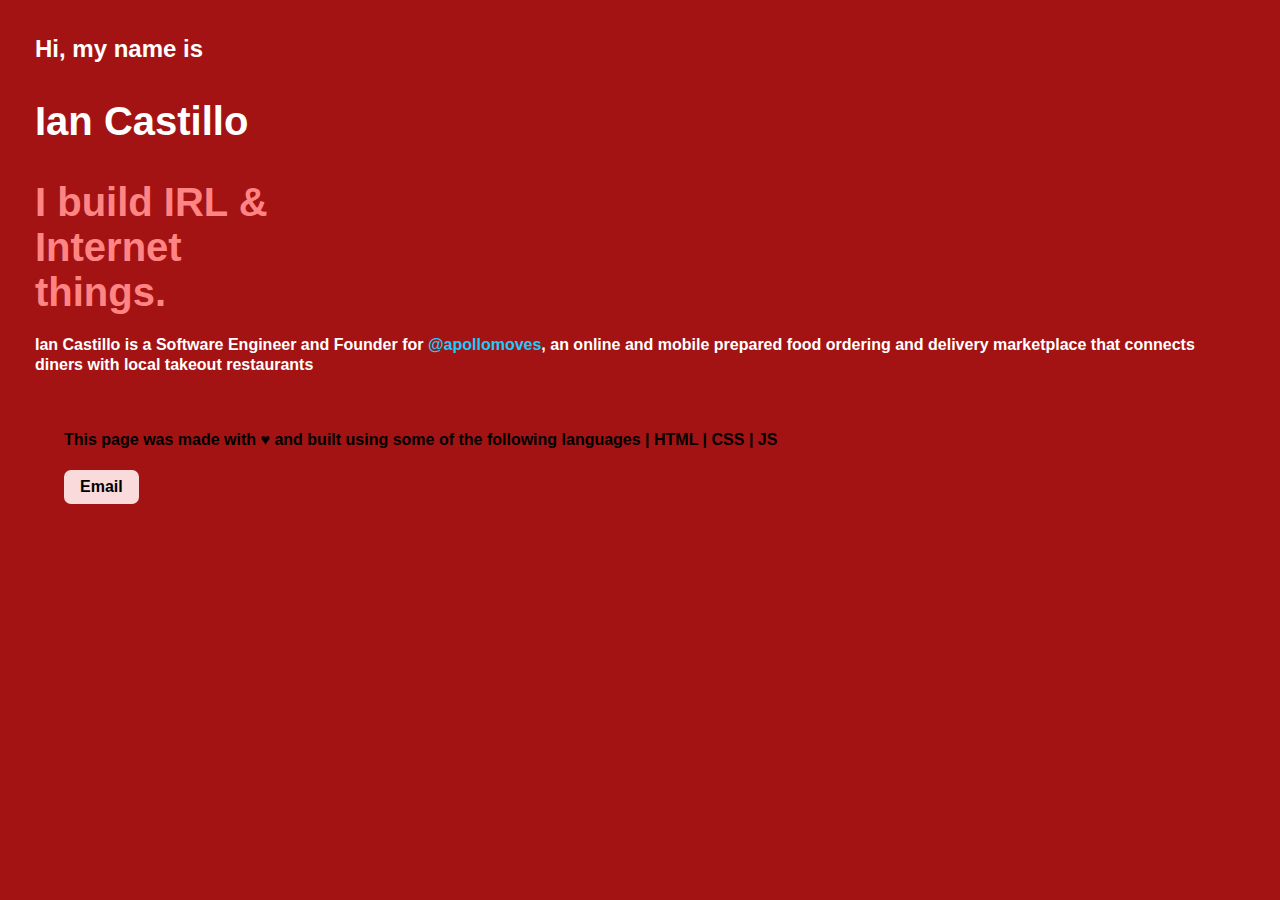
<file: index.html>
<!DOCTYPE html>
<html>
	<div class="container">
<head>
		<title>Ian Castillo</title>
		<link rel="stylesheet" type="text/css" href="CSS/index.css">
		<link href="https://rsms.me/inter/inter.css" rel="stylesheet">
</head>
<meta name="viewport" content="width=device-width, initial-scale=1">


<body>
  <div class="body">
		<div class="bodytext">
				<header>
						<div class="headertext"> Hi, my name is</div>
						<br><br>
						<div class="headertexttwo"> Ian Castillo</div> 
						<br><br>
						<div class="headertextthree"> I build IRL  &</div> 
						<div class="headertextthree">Internet</div> 
						<div class="headertextthree">things.</div> 


					</header>
					<p style="font-size:16px; color:white;">
						Ian Castillo is a Software Engineer and Founder for <a href="https://twitter.com/apollomoves"> <span style="color: #1dcaff"> @apollomoves</span></a>, an online and mobile prepared food ordering and delivery marketplace that connects diners with local takeout restaurants
			</div>
		</div>
	</div>
 
</body>
	<!-- <div class="col bg-warning">
		<img src="img/IAN.jpeg" alt="Photo of Ian">
	</div> -->

</div>

<div class="footer">
		<p style="font-size:16px; color:#000000;">
				This page was made with &hearts; and built using some of the following languages | HTML | CSS | JS
			</p>
		<a href="#" class="button">Email</a>
	</div>
</html>
</file>
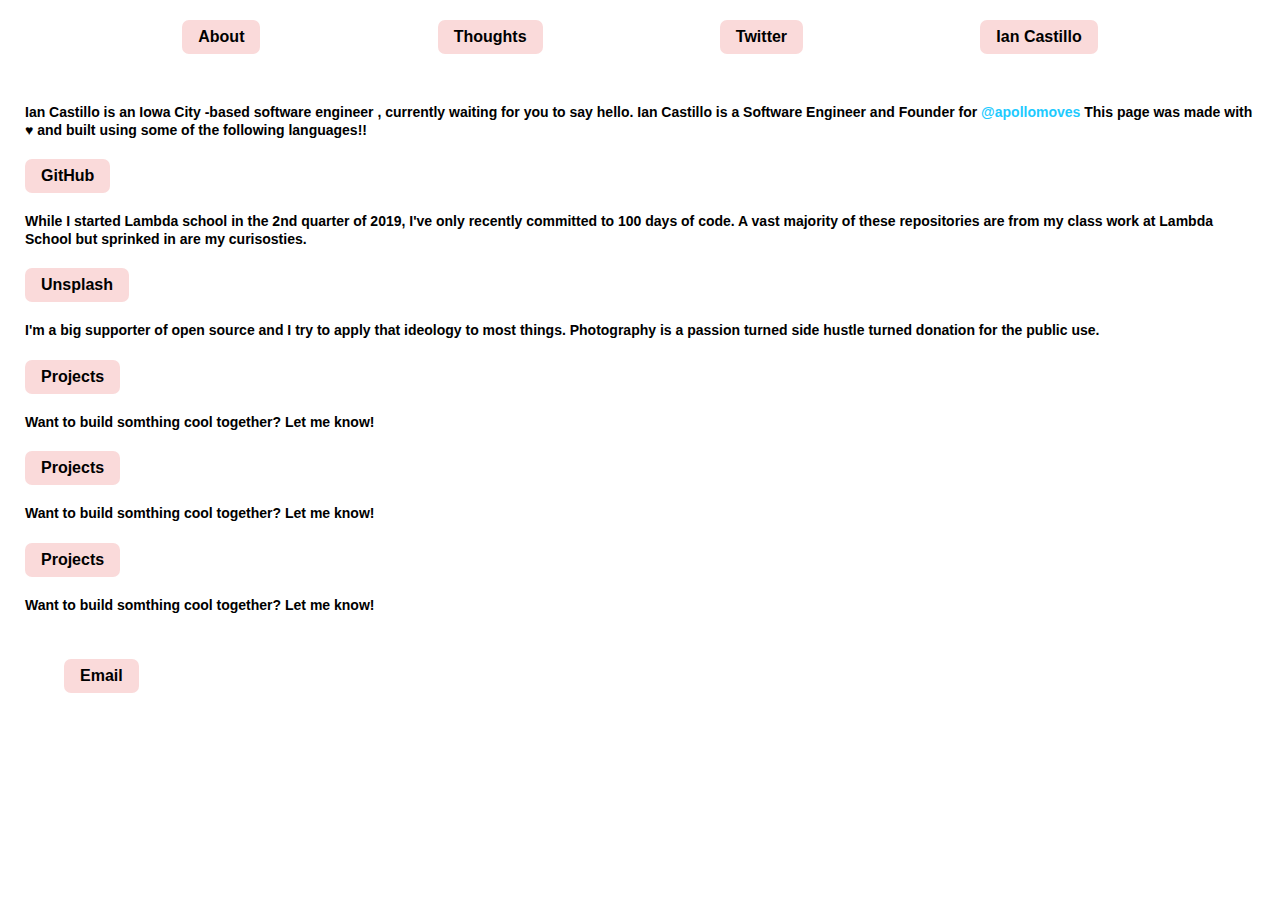
<file: Ian/index.html>
<!DOCTYPE html>
<html>
	<div class="container">

	<header>
			<div class="row">
				<div class="topnav">
					<a href="#code">About</a>
					<a href="#email">Thoughts</a>
					<a href="#twitter">Twitter</a>
					<a href="#github">Ian Castillo</a>
				</div>
	</header>
<head>
		<title>Ian Castillo</title>
		<link rel="stylesheet" type="text/css" href="CSS/index.css">
		<link rel="stylesheet" href="//fonts.googleapis.com/css?family=Montserrat:400,900&display=swap" />
</head>
<meta name="viewport" content="width=device-width, initial-scale=1">
<style>
/* width */
::-webkit-scrollbar {
  width: 7px;
}

/* Track */
::-webkit-scrollbar-track {
  box-shadow: inset 0 0 5px rgb(238, 161, 161); 
  
}
 
/* Handle */
::-webkit-scrollbar-thumb {
  background:#fadada; 
  border-radius: 10px;
}

/* Handle on hover */
::-webkit-scrollbar-thumb:hover {
  background: #b30000; 
}
</style>
<body>
	
  <div class="body">
		<div class="bodytext">
					<p style="font-size:14px; color:#000000;">
						Ian Castillo is an Iowa City -based software engineer , currently waiting for you to say hello.

						Ian Castillo is a Software Engineer and Founder for  <span style="color: #1dcaff">@apollomoves</span>
						This page was made with &hearts; and built using some of the following languages!!
					</p>
					<a href="#" class="button">GitHub</a>
					<p style="font-size:14px; color:#000000;">
							While I started Lambda school in the 2nd quarter of 2019, I've only recently committed to 100 days of code.  A vast majority of these repositories are from my class work at Lambda School but sprinked in are my curisosties. 
						</p>
					<a href="#" class="button">Unsplash</a>
					<p style="font-size:14px; color:#000000;">
							I'm a big supporter of open source and I try to apply that ideology to most things. Photography is a passion turned side hustle turned donation for the public use. 
						</p>
					<a href="#" class="button">Projects</a>
					<p style="font-size:14px; color:#000000;">
							Want to build somthing cool together? Let me know!</p>
							<a href="#" class="button">Projects</a>
					<p style="font-size:14px; color:#000000;">
							Want to build somthing cool together? Let me know!</p><a href="#" class="button">Projects</a>
							<p style="font-size:14px; color:#000000;">
									Want to build somthing cool together? Let me know!</p>
			</div>
		</div>
	</div>
  
	

</body>
	<!-- <div class="col bg-warning">
		<img src="img/IAN.jpeg" alt="Photo of Ian">
	</div> -->

</div>

<div class="footer">
		<a href="#" class="button">Email</a>
	</div>
</html>
</file>
<file: CSS/index.css>
* {
  box-sizing: border-box;
  margin: 0;
  padding: 0;
  background-color: #a41313;
}


body {
  font-family: 'Open Sans', sans-serif;
}

html {
  font-family: 'Open Sans', sans-serif;
  font-weight: bold;
}

header {
color:white
}

.headertext {
  font-size: 24px;
}
.headertexttwo {
  font-size: 40px;
}

.headertextthree {
  font-size: 40px;
  color: #ff8585;
}

.body {
  margin: 25px;
  background-color: #a41313;
}

.body {
  /* display: flex;
  justify-content: space-evenly; */
  box-sizing: border-box;
  min-width: 300px;
  /* margin: 15px 15px; */
  padding: 10px;
}

.topnav {
  display: flex;
  justify-content: space-evenly;
  /* margin: 2px; */
  margin-top: 20px;
  text-decoration: none;
  color:white

}


.bottomnav {
  display: flex;
  justify-content: left;
  margin: 5px;
  margin-top: 20px;
  text-decoration: none;

}

.button {
  background-color: #fadada;
  border: none;
  color: black;
  /* padding: 15px 32px; */
  text-align: center;
  text-decoration: none;
  display: inline-block;
  font-size: 16px;
  /* margin: 4px 2px; */
  cursor: pointer;
  border-radius: 7px;
  background-color: #fadada;
  padding: 8px 16px;

}
a {
  color: black;
  text-decoration: none;
}

img {
  /* max-width: 100%; */
    min-width: 50%;
    max-width: 100%;
    height: auto;
    border-radius: 7px;
  
}
.row {
  margin-top: 5px;
}

.row:after {
  content: "";
  clear: both;
  display: table;
}
/* 
[class*="col-"] {
  float: left;
  padding: 15px;
  width: 100%;
} */

@media only screen and (min-width: 600px) {
  .col-s-1 {width: 8.33%;}
  .col-s-2 {width: 16.66%;}
  .col-s-3 {width: 25%;}
  .col-s-4 {width: 33.33%;}
  .col-s-5 {width: 41.66%;}
  .col-s-6 {width: 50%;}
  .col-s-7 {width: 58.33%;}
  .col-s-8 {width: 66.66%;}
  .col-s-9 {width: 75%;}
  .col-s-10 {width: 83.33%;}
  .col-s-11 {width: 91.66%;}
  .col-s-12 {width: 100%;}
}
@media only screen and (min-width: 768px) {
  .col-1 {width: 8.33%;}
  .col-2 {width: 16.66%;}
  .col-3 {width: 25%;}
  .col-4 {width: 33.33%;}
  .col-5 {width: 41.66%;}
  .col-6 {width: 50%;}
  .col-7 {width: 58.33%;}
  .col-8 {width: 66.66%;}
  .col-9 {width: 75%;}
  .col-10 {width: 83.33%;}
  .col-11 {width: 91.66%;}
  .col-12 {width: 100%;}
}

.btn {
  background-color: rgb(167, 10, 10);
  border: black;
  color: white;
  opacity: 0.3;
  padding: 17px 32px;
  text-align: center;
  text-decoration: none;
  display: inline-block;
  font-size: 16px;
  margin: 6px 2px;
  cursor: pointer;
  border-radius: 10px;
  border-style: solid;
}
.footer {
  position: relative;
  margin-left: 5%;
  margin-right: 5%;
  font-size: 18px;
  /* max-width: 1000px; */
}
.footertext {
  position: absolute;
  right: 5%;
  bottom: 5%;
}
* {
  box-sizing: border-box;
}

h1 {
  font-size: 1.5rem;
}
h2 {
  font-size: 1.5rem;
}
p {
  margin: 20px 0;
  line-height: 1.25;
}
ß

html, body {
  max-width: 100%;
  overflow-x: hidden;
}
</file>
<file: Ian/CSS/index.css>
* {
  box-sizing: border-box;
  margin: 0;
  padding: 0;
}
html {
  font-family: "Lucida Sans", sans-serif;
  font-weight: bold;
}
.dropdown {
  z-index: 2;
  position: absolute;
  left: 25px;
  cursor: pointer;
}
.dropdown .dropdown-button {
  padding: 15px;
  border: 3px solid #ffffff;
  color: #ffffff;
  font-size: 20px;
  font-weight: bold;
}
.dropdown .dropdown-button:hover {
  background-color: #be2530;
}
.dropdown .dropdown-content {
  width: 100%;
  position: absolute;
  background-color: #ffffff;
  display: flex;
  flex-direction: column;
  align-items: center;
  margin: 10px;
  border: 2.5px solid #931d25;
}
.dropdown .dropdown-link {
  width: 100%;
  text-align: center;
  padding: 15px 0;
  font-size: 18px;
  text-decoration: none;
  color: #931d25;
}
.dropdown .dropdown-link:hover {
  color: #ffffff;
  background-color: #931d25;
}
.dropdown .dropdown-hidden {
  display: none;
}

.body {
  display: flex;
  justify-content: space-evenly;
  box-sizing: border-box;
  min-width: 300px;
  margin: 15px 15px;
  padding: 10px;
}

.topnav {
  display: flex;
  justify-content: space-evenly;
  margin: 5px;
  margin-top: 20px;
}

.bottomnav {
  display: flex;
  justify-content: left;
  margin: 5px;
  margin-top: 20px;
}

.button {
  background-color: #fadada;
  border: none;
  color: black;
  /* padding: 15px 32px; */
  text-align: center;
  text-decoration: none;
  display: inline-block;
  font-size: 16px;
  /* margin: 4px 2px; */
  cursor: pointer;
}
a {
  display: block;
  color: black;
  padding: 8px 16px;
  text-decoration: none;
  /* border-style: solid; */
  border-radius: 7px;
  background-color: #fadada;
}
/* a:hover {
  color: black;
  border-style: solid;
  border-color: #000;
  /* border-radius: 7px;
  opacity: 0.5; */
} */
.box-title {
  font-size: 2em;
  margin: 1%;
}
.box-description {
  font-size: 1em;
  margin: 1%;
}
.sectionone {
  border-style: solid;
  margin: 5%;
  background-color: orange;
  border-radius: 7px;
}
.sectiontwo {
  margin: 5%;
  border-style: solid;
  background-color: orange;
  border-radius: 7px;
}
.all-in-one {
  margin: 5%;
  border-style: solid;
  background-color: orange;
  border-radius: 7px;
}
img {
  /* max-width: 100%; */
    min-width: 50%;
    max-width: 100%;
    height: auto;
    border-radius: 7px;
  
}
.row {
  margin-top: 5px;
}

.row:after {
  content: "";
  clear: both;
  display: table;
}
/* 
[class*="col-"] {
  float: left;
  padding: 15px;
  width: 100%;
} */

@media only screen and (min-width: 600px) {
  .col-s-1 {width: 8.33%;}
  .col-s-2 {width: 16.66%;}
  .col-s-3 {width: 25%;}
  .col-s-4 {width: 33.33%;}
  .col-s-5 {width: 41.66%;}
  .col-s-6 {width: 50%;}
  .col-s-7 {width: 58.33%;}
  .col-s-8 {width: 66.66%;}
  .col-s-9 {width: 75%;}
  .col-s-10 {width: 83.33%;}
  .col-s-11 {width: 91.66%;}
  .col-s-12 {width: 100%;}
}
@media only screen and (min-width: 768px) {
  .col-1 {width: 8.33%;}
  .col-2 {width: 16.66%;}
  .col-3 {width: 25%;}
  .col-4 {width: 33.33%;}
  .col-5 {width: 41.66%;}
  .col-6 {width: 50%;}
  .col-7 {width: 58.33%;}
  .col-8 {width: 66.66%;}
  .col-9 {width: 75%;}
  .col-10 {width: 83.33%;}
  .col-11 {width: 91.66%;}
  .col-12 {width: 100%;}
}

.btn {
  background-color: rgb(167, 10, 10);
  border: black;
  color: white;
  opacity: 0.9;
  padding: 17px 32px;
  text-align: center;
  text-decoration: none;
  display: inline-block;
  font-size: 16px;
  margin: 6px 2px;
  cursor: pointer;
  border-radius: 10px;
  border-style: solid;
}
.footer {
  position: relative;
  margin-left: 5%;
  margin-right: 5%;
  font-size: 18px;
  /* max-width: 1000px; */
}
.footertext {
  position: absolute;
  right: 5%;
  bottom: 5%;
}
* {
  box-sizing: border-box;
}

h1 {
  font-size: 1.5rem;
}
h2 {
  font-size: 1.5rem;
}
p {
  margin: 20px 0;
  line-height: 1.25;
}
.home header {
  width: 100%;
  display: flex;
  justify-content: space-between;
  padding: 30px 0;
}
.home header nav {
  display: flex;
  width: 70%;
  justify-content: space-evenly;
}


html, body {
  max-width: 100%;
  overflow-x: hidden;
}
</file>
